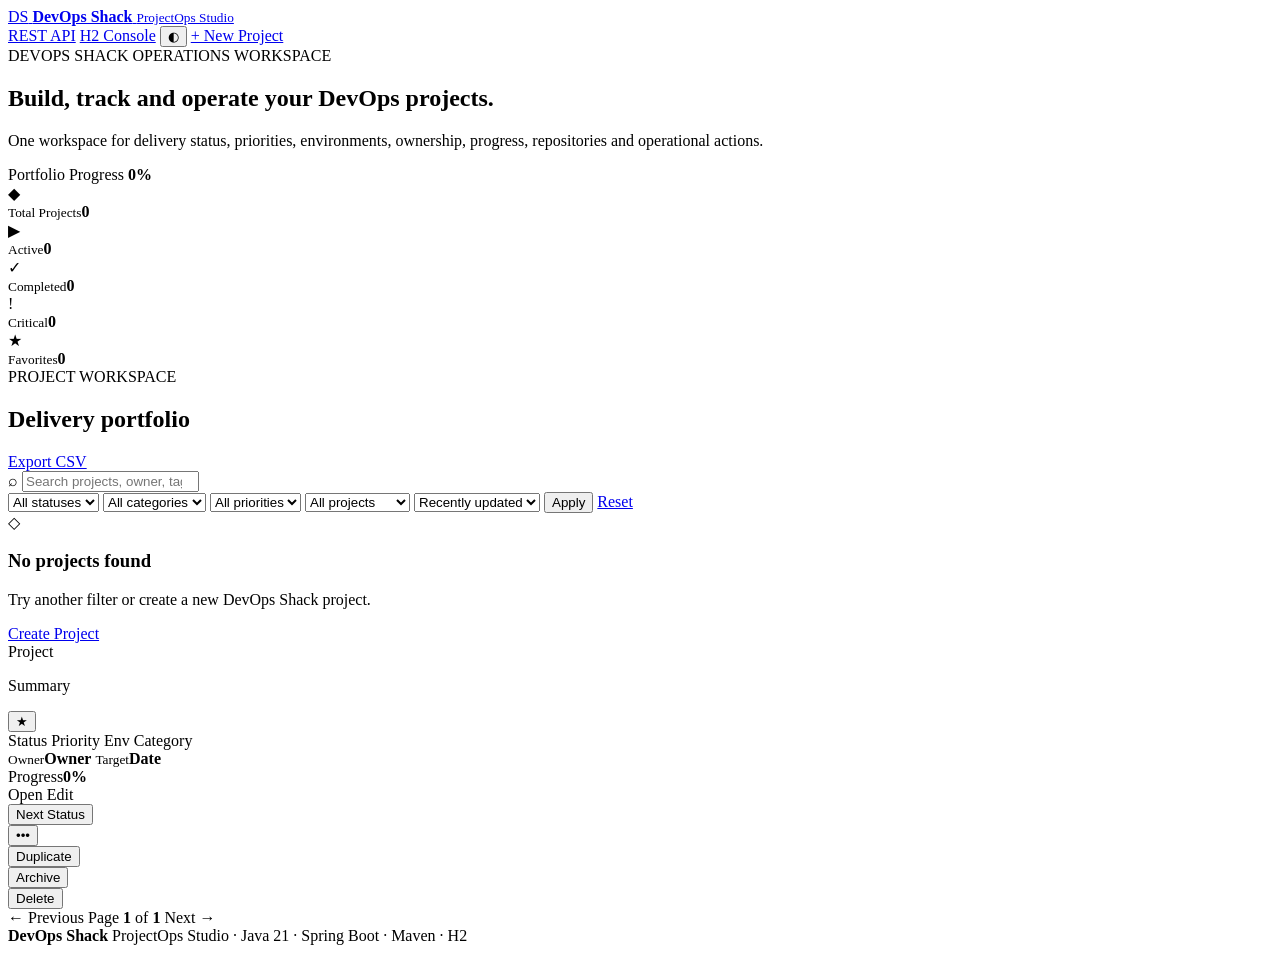
<file: src/main/resources/templates/index.html>
<!DOCTYPE html>
<html lang="en" xmlns:th="http://www.thymeleaf.org">
<head>
    <meta charset="UTF-8">
    <meta name="viewport" content="width=device-width, initial-scale=1.0">
    <title>DevOps Shack ProjectOps Studio</title>
    <link rel="preconnect" href="https://fonts.googleapis.com">
    <link rel="preconnect" href="https://fonts.gstatic.com" crossorigin>
    <link href="https://fonts.googleapis.com/css2?family=Inter:wght@400;500;600;700;800&family=Space+Grotesk:wght@600;700&display=swap" rel="stylesheet">
    <link rel="stylesheet" th:href="@{/css/app.css}">
</head>
<body>
<div class="app-shell">
    <header class="topbar">
        <a href="/" class="brand">
            <span class="brand-mark">DS</span>
            <span>
                <strong>DevOps Shack</strong>
                <small>ProjectOps Studio</small>
            </span>
        </a>
        <nav class="top-actions">
            <a class="ghost-btn" href="/api/projects" target="_blank">REST API</a>
            <a class="ghost-btn" href="/h2-console" target="_blank">H2 Console</a>
            <button class="icon-btn" type="button" id="themeToggle" aria-label="Toggle theme">◐</button>
            <a class="primary-btn" href="/projects/new">+ New Project</a>
        </nav>
    </header>

    <main class="page-wrap">
        <section class="hero-panel">
            <div>
                <span class="eyebrow">DEVOPS SHACK OPERATIONS WORKSPACE</span>
                <h1>Build, track and operate your <span>DevOps projects</span>.</h1>
                <p>One workspace for delivery status, priorities, environments, ownership, progress, repositories and operational actions.</p>
            </div>
            <div class="hero-score">
                <span>Portfolio Progress</span>
                <strong th:text="${stats.averageProgress + '%'}">0%</strong>
                <div class="progress-track large"><div class="progress-fill" th:style="'width:' + ${stats.averageProgress} + '%' "></div></div>
            </div>
        </section>

        <div th:if="${success}" class="toast success" th:text="${success}"></div>

        <section class="metric-grid">
            <article class="metric-card">
                <span class="metric-icon orange">◆</span>
                <div><small>Total Projects</small><strong th:text="${stats.total}">0</strong></div>
            </article>
            <article class="metric-card">
                <span class="metric-icon cyan">▶</span>
                <div><small>Active</small><strong th:text="${stats.active}">0</strong></div>
            </article>
            <article class="metric-card">
                <span class="metric-icon green">✓</span>
                <div><small>Completed</small><strong th:text="${stats.completed}">0</strong></div>
            </article>
            <article class="metric-card">
                <span class="metric-icon red">!</span>
                <div><small>Critical</small><strong th:text="${stats.critical}">0</strong></div>
            </article>
            <article class="metric-card">
                <span class="metric-icon purple">★</span>
                <div><small>Favorites</small><strong th:text="${stats.favorites}">0</strong></div>
            </article>
        </section>

        <section class="workspace-card">
            <div class="section-head">
                <div>
                    <span class="eyebrow">PROJECT WORKSPACE</span>
                    <h2>Delivery portfolio</h2>
                </div>
                <a class="secondary-btn" href="/projects/export.csv">Export CSV</a>
            </div>

            <form class="filter-grid" method="get" action="/projects">
                <div class="search-field">
                    <span>⌕</span>
                    <input type="search" name="q" th:value="${q}" placeholder="Search projects, owner, tags...">
                </div>
                <select name="status">
                    <option value="">All statuses</option>
                    <option th:each="s : ${statuses}" th:value="${s}" th:text="${s.label}" th:selected="${selectedStatus == s}"></option>
                </select>
                <select name="category">
                    <option value="">All categories</option>
                    <option th:each="c : ${categories}" th:value="${c}" th:text="${c.label}" th:selected="${selectedCategory == c}"></option>
                </select>
                <select name="priority">
                    <option value="">All priorities</option>
                    <option th:each="p : ${priorities}" th:value="${p}" th:text="${p.label}" th:selected="${selectedPriority == p}"></option>
                </select>
                <select name="favorite">
                    <option value="">All projects</option>
                    <option value="true" th:selected="${favorite == true}">Favorites only</option>
                    <option value="false" th:selected="${favorite == false}">Non-favorites</option>
                </select>
                <select name="sort">
                    <option value="updated" th:selected="${sort == 'updated'}">Recently updated</option>
                    <option value="created" th:selected="${sort == 'created'}">Recently created</option>
                    <option value="name" th:selected="${sort == 'name'}">Name A-Z</option>
                    <option value="progress" th:selected="${sort == 'progress'}">Highest progress</option>
                    <option value="priority" th:selected="${sort == 'priority'}">Priority</option>
                </select>
                <button class="primary-btn filter-btn" type="submit">Apply</button>
                <a class="link-btn" href="/projects">Reset</a>
            </form>

            <div th:if="${projects.empty}" class="empty-state">
                <div class="empty-icon">◇</div>
                <h3>No projects found</h3>
                <p>Try another filter or create a new DevOps Shack project.</p>
                <a class="primary-btn" href="/projects/new">Create Project</a>
            </div>

            <div class="project-grid" th:unless="${projects.empty}">
                <article class="project-card" th:each="project : ${projects.content}">
                    <div class="project-card-top">
                        <div class="project-title-wrap">
                            <span class="category-dot"></span>
                            <div>
                                <a th:href="@{'/projects/' + ${project.id}}" class="project-title" th:text="${project.name}">Project</a>
                                <p th:text="${project.summary}">Summary</p>
                            </div>
                        </div>
                        <form th:action="@{'/projects/' + ${project.id} + '/favorite'}" method="post">
                            <button class="favorite-btn" th:classappend="${project.favorite} ? ' active' : ''" type="submit" title="Toggle favorite">★</button>
                        </form>
                    </div>

                    <div class="badge-row">
                        <span class="badge" th:classappend="' status-' + ${#strings.toLowerCase(project.status.name())}" th:text="${project.status.label}">Status</span>
                        <span class="badge priority" th:classappend="' priority-' + ${#strings.toLowerCase(project.priority.name())}" th:text="${project.priority.label}">Priority</span>
                        <span class="badge neutral" th:text="${project.environment.label}">Env</span>
                        <span class="badge neutral" th:text="${project.category.label}">Category</span>
                    </div>

                    <div class="project-meta">
                        <span><small>Owner</small><strong th:text="${project.owner}">Owner</strong></span>
                        <span><small>Target</small><strong th:text="${project.targetDate != null ? #temporals.format(project.targetDate, 'dd MMM yyyy') : 'Not set'}">Date</strong></span>
                    </div>

                    <div class="progress-box">
                        <div class="progress-label"><span>Progress</span><strong th:text="${project.progress + '%'}">0%</strong></div>
                        <div class="progress-track"><div class="progress-fill" th:style="'width:' + ${project.progress} + '%' "></div></div>
                    </div>

                    <div class="card-actions">
                        <a class="small-btn" th:href="@{'/projects/' + ${project.id}}">Open</a>
                        <a class="small-btn" th:href="@{'/projects/' + ${project.id} + '/edit'}">Edit</a>
                        <form th:action="@{'/projects/' + ${project.id} + '/status'}" method="post">
                            <button class="small-btn" type="submit">Next Status</button>
                        </form>
                        <div class="menu-wrap">
                            <button class="small-btn menu-trigger" type="button">•••</button>
                            <div class="action-menu">
                                <form th:action="@{'/projects/' + ${project.id} + '/duplicate'}" method="post"><button type="submit">Duplicate</button></form>
                                <form th:action="@{'/projects/' + ${project.id} + '/archive'}" method="post"><button type="submit">Archive</button></form>
                                <form th:action="@{'/projects/' + ${project.id} + '/delete'}" method="post" onsubmit="return confirm('Delete this project permanently?')"><button class="danger-text" type="submit">Delete</button></form>
                            </div>
                        </div>
                    </div>
                </article>
            </div>

            <div class="pagination" th:if="${projects.totalPages > 1}">
                <a th:classappend="${projects.first} ? ' disabled' : ''"
                   th:href="@{/projects(page=${projects.number - 1},q=${q},status=${selectedStatus},category=${selectedCategory},priority=${selectedPriority},favorite=${favorite},sort=${sort})}">← Previous</a>
                <span>Page <strong th:text="${projects.number + 1}">1</strong> of <strong th:text="${projects.totalPages}">1</strong></span>
                <a th:classappend="${projects.last} ? ' disabled' : ''"
                   th:href="@{/projects(page=${projects.number + 1},q=${q},status=${selectedStatus},category=${selectedCategory},priority=${selectedPriority},favorite=${favorite},sort=${sort})}">Next →</a>
            </div>
        </section>
    </main>

    <footer class="footer">
        <strong>DevOps Shack</strong> ProjectOps Studio · Java 21 · Spring Boot · Maven · H2
    </footer>
</div>
<script th:src="@{/js/app.js}"></script>
</body>
</html>
</file>
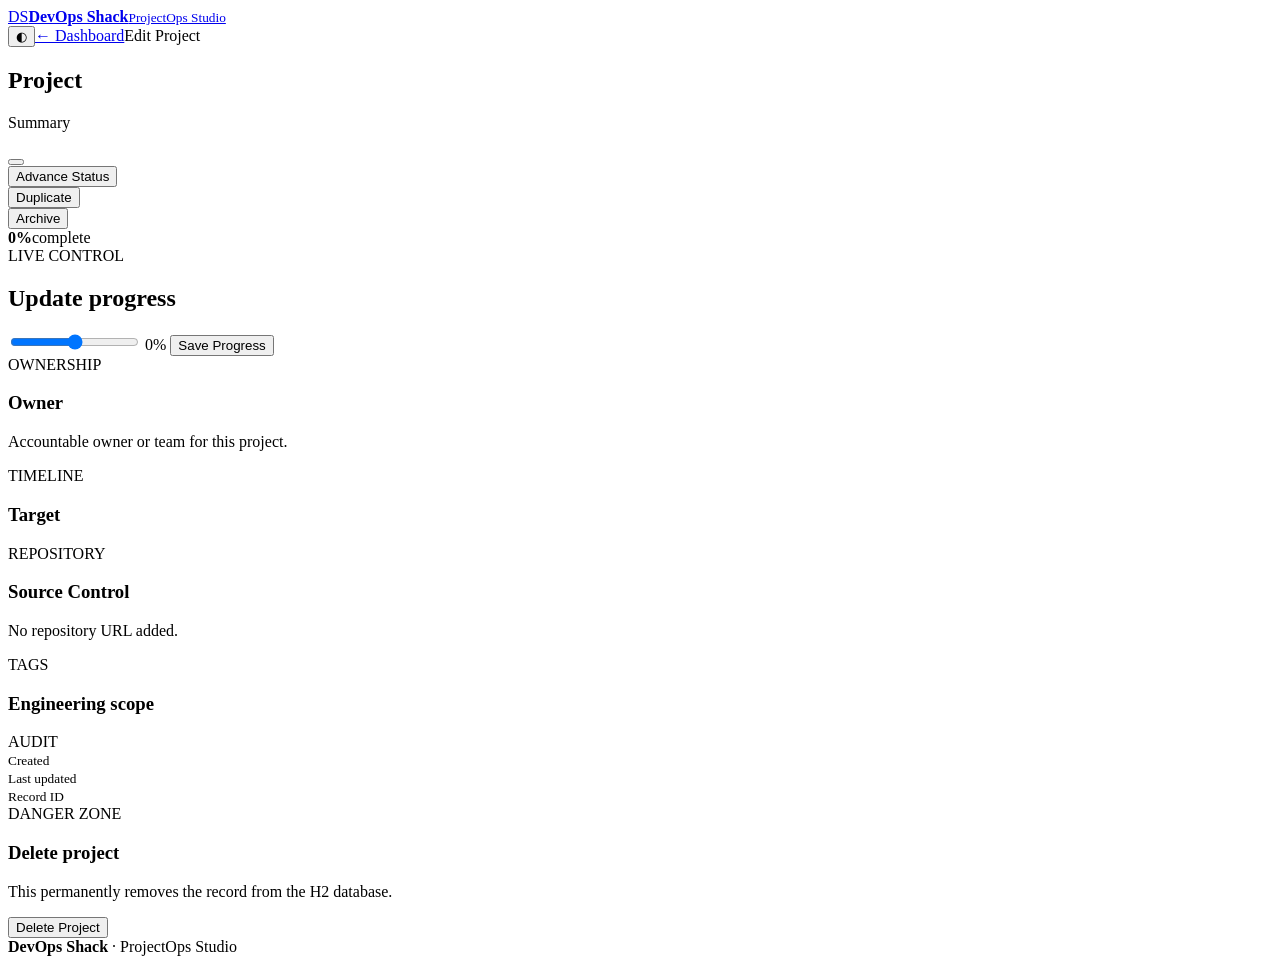
<file: src/main/resources/templates/project-details.html>
<!DOCTYPE html>
<html lang="en" xmlns:th="http://www.thymeleaf.org">
<head>
    <meta charset="UTF-8">
    <meta name="viewport" content="width=device-width, initial-scale=1.0">
    <title th:text="${project.name} + ' · DevOps Shack ProjectOps Studio'">Project</title>
    <link rel="preconnect" href="https://fonts.googleapis.com">
    <link rel="preconnect" href="https://fonts.gstatic.com" crossorigin>
    <link href="https://fonts.googleapis.com/css2?family=Inter:wght@400;500;600;700;800&family=Space+Grotesk:wght@600;700&display=swap" rel="stylesheet">
    <link rel="stylesheet" th:href="@{/css/app.css}">
</head>
<body>
<div class="app-shell">
    <header class="topbar">
        <a href="/" class="brand"><span class="brand-mark">DS</span><span><strong>DevOps Shack</strong><small>ProjectOps Studio</small></span></a>
        <nav class="top-actions"><button class="icon-btn" type="button" id="themeToggle">◐</button><a class="ghost-btn" href="/projects">← Dashboard</a><a class="primary-btn" th:href="@{'/projects/' + ${project.id} + '/edit'}">Edit Project</a></nav>
    </header>

    <main class="page-wrap">
        <div th:if="${success}" class="toast success" th:text="${success}"></div>
        <section class="detail-hero">
            <div class="detail-main">
                <div class="badge-row">
                    <span class="badge" th:classappend="' status-' + ${#strings.toLowerCase(project.status.name())}" th:text="${project.status.label}"></span>
                    <span class="badge priority" th:classappend="' priority-' + ${#strings.toLowerCase(project.priority.name())}" th:text="${project.priority.label}"></span>
                    <span class="badge neutral" th:text="${project.environment.label}"></span>
                    <span class="badge neutral" th:text="${project.category.label}"></span>
                </div>
                <h1 th:text="${project.name}">Project</h1>
                <p th:text="${project.summary}">Summary</p>
                <div class="detail-actions">
                    <form th:action="@{'/projects/' + ${project.id} + '/favorite'}" method="post"><button class="secondary-btn" type="submit" th:text="${project.favorite ? '★ Favorited' : '☆ Add Favorite'}"></button></form>
                    <form th:action="@{'/projects/' + ${project.id} + '/status'}" method="post"><button class="secondary-btn" type="submit">Advance Status</button></form>
                    <form th:action="@{'/projects/' + ${project.id} + '/duplicate'}" method="post"><button class="secondary-btn" type="submit">Duplicate</button></form>
                    <form th:action="@{'/projects/' + ${project.id} + '/archive'}" method="post"><button class="secondary-btn" type="submit">Archive</button></form>
                </div>
            </div>
            <div class="progress-orb" th:style="'--progress:' + ${project.progress}">
                <div><strong th:text="${project.progress + '%'}">0%</strong><span>complete</span></div>
            </div>
        </section>

        <section class="detail-grid">
            <article class="info-card wide">
                <div class="section-head"><div><span class="eyebrow">LIVE CONTROL</span><h2>Update progress</h2></div></div>
                <form class="progress-form" th:action="@{'/projects/' + ${project.id} + '/progress'}" method="post">
                    <input type="range" name="progress" min="0" max="100" th:value="${project.progress}" id="progressRange">
                    <output id="progressOutput" th:text="${project.progress + '%'}">0%</output>
                    <button class="primary-btn" type="submit">Save Progress</button>
                </form>
            </article>

            <article class="info-card">
                <span class="eyebrow">OWNERSHIP</span>
                <h3 th:text="${project.owner}">Owner</h3>
                <p>Accountable owner or team for this project.</p>
            </article>
            <article class="info-card">
                <span class="eyebrow">TIMELINE</span>
                <h3 th:text="${project.targetDate != null ? #temporals.format(project.targetDate, 'dd MMM yyyy') : 'No target date'}">Target</h3>
                <p th:text="${project.startDate != null ? 'Started ' + #temporals.format(project.startDate, 'dd MMM yyyy') : 'Start date not set'}"></p>
            </article>
            <article class="info-card">
                <span class="eyebrow">REPOSITORY</span>
                <h3>Source Control</h3>
                <a th:if="${project.repoUrl != null and !project.repoUrl.isBlank()}" th:href="${project.repoUrl}" target="_blank" class="text-link" th:text="${project.repoUrl}"></a>
                <p th:unless="${project.repoUrl != null and !project.repoUrl.isBlank()}">No repository URL added.</p>
            </article>
            <article class="info-card">
                <span class="eyebrow">TAGS</span>
                <h3>Engineering scope</h3>
                <p th:text="${project.tags != null and !project.tags.isBlank() ? project.tags : 'No tags added.'}"></p>
            </article>
            <article class="info-card wide">
                <span class="eyebrow">AUDIT</span>
                <div class="audit-grid">
                    <div><small>Created</small><strong th:text="${#temporals.format(project.createdAt, 'dd MMM yyyy · HH:mm')}"></strong></div>
                    <div><small>Last updated</small><strong th:text="${#temporals.format(project.updatedAt, 'dd MMM yyyy · HH:mm')}"></strong></div>
                    <div><small>Record ID</small><strong th:text="${'#DS-' + project.id}"></strong></div>
                </div>
            </article>
        </section>

        <section class="danger-zone">
            <div><span class="eyebrow">DANGER ZONE</span><h3>Delete project</h3><p>This permanently removes the record from the H2 database.</p></div>
            <form th:action="@{'/projects/' + ${project.id} + '/delete'}" method="post" onsubmit="return confirm('Delete this project permanently?')"><button class="danger-btn" type="submit">Delete Project</button></form>
        </section>
    </main>
    <footer class="footer"><strong>DevOps Shack</strong> · ProjectOps Studio</footer>
</div>
<script th:src="@{/js/app.js}"></script>
</body>
</html>
</file>
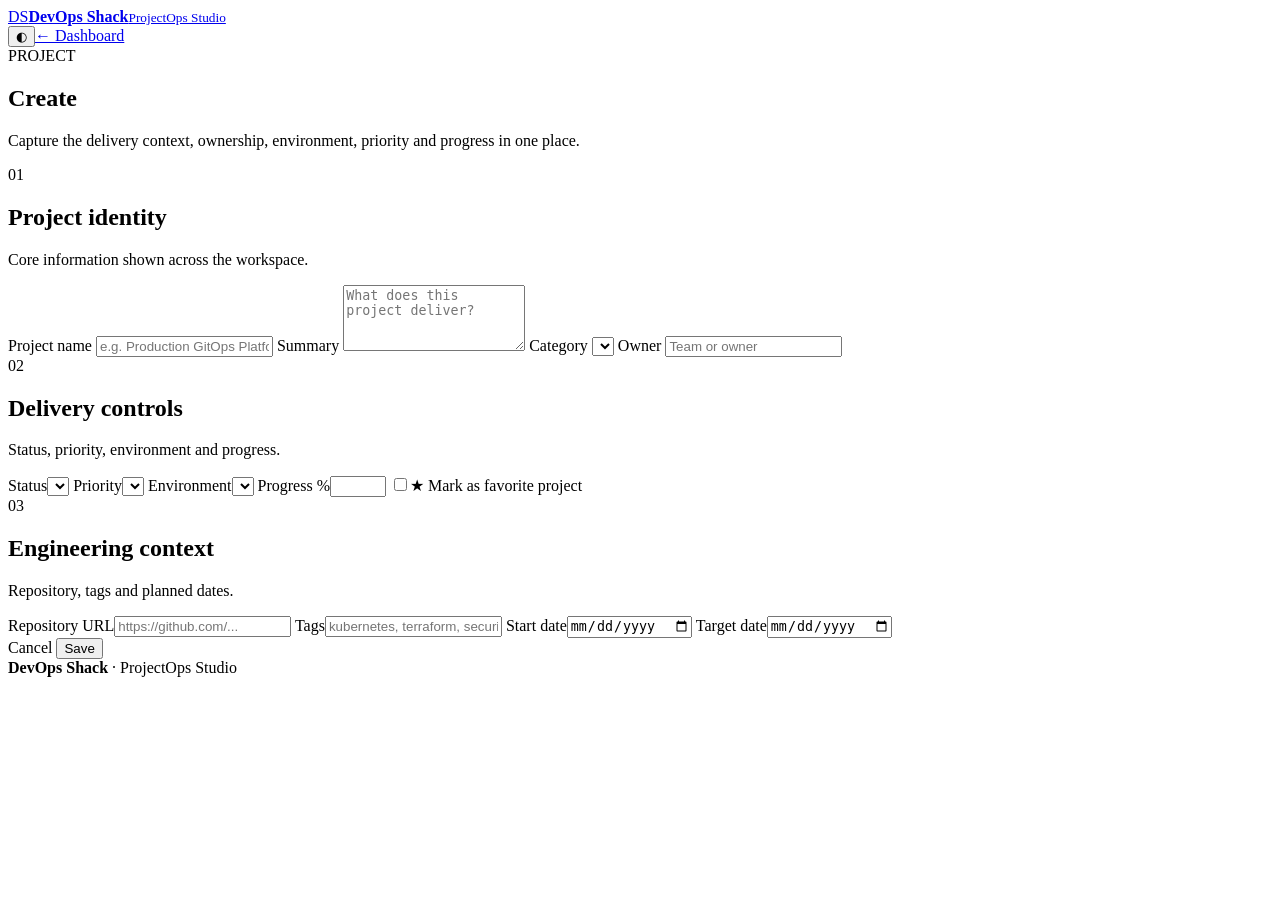
<file: src/main/resources/templates/project-form.html>
<!DOCTYPE html>
<html lang="en" xmlns:th="http://www.thymeleaf.org">
<head>
    <meta charset="UTF-8">
    <meta name="viewport" content="width=device-width, initial-scale=1.0">
    <title th:text="${(editing ? 'Edit Project' : 'New Project') + ' · DevOps Shack ProjectOps Studio'}">Project Form</title>
    <link rel="preconnect" href="https://fonts.googleapis.com">
    <link rel="preconnect" href="https://fonts.gstatic.com" crossorigin>
    <link href="https://fonts.googleapis.com/css2?family=Inter:wght@400;500;600;700;800&family=Space+Grotesk:wght@600;700&display=swap" rel="stylesheet">
    <link rel="stylesheet" th:href="@{/css/app.css}">
</head>
<body>
<div class="app-shell">
    <header class="topbar">
        <a href="/" class="brand"><span class="brand-mark">DS</span><span><strong>DevOps Shack</strong><small>ProjectOps Studio</small></span></a>
        <nav class="top-actions"><button class="icon-btn" type="button" id="themeToggle">◐</button><a class="ghost-btn" href="/projects">← Dashboard</a></nav>
    </header>

    <main class="page-wrap narrow">
        <section class="form-hero">
            <span class="eyebrow" th:text="${editing ? 'UPDATE PROJECT' : 'CREATE PROJECT'}">PROJECT</span>
            <h1 th:text="${editing ? 'Edit DevOps Shack project' : 'Create a DevOps Shack project'}">Create</h1>
            <p>Capture the delivery context, ownership, environment, priority and progress in one place.</p>
        </section>

        <form class="form-card" th:object="${project}" th:action="${editing ? '/projects/' + project.id : '/projects'}" method="post">
            <div class="form-section-title"><span>01</span><div><h2>Project identity</h2><p>Core information shown across the workspace.</p></div></div>
            <div class="form-grid two">
                <label class="field span-2">Project name
                    <input type="text" th:field="*{name}" placeholder="e.g. Production GitOps Platform">
                    <small class="error" th:if="${#fields.hasErrors('name')}" th:errors="*{name}"></small>
                </label>
                <label class="field span-2">Summary
                    <textarea th:field="*{summary}" rows="4" placeholder="What does this project deliver?"></textarea>
                    <small class="error" th:if="${#fields.hasErrors('summary')}" th:errors="*{summary}"></small>
                </label>
                <label class="field">Category
                    <select th:field="*{category}"><option th:each="c : ${categories}" th:value="${c}" th:text="${c.label}"></option></select>
                </label>
                <label class="field">Owner
                    <input type="text" th:field="*{owner}" placeholder="Team or owner">
                    <small class="error" th:if="${#fields.hasErrors('owner')}" th:errors="*{owner}"></small>
                </label>
            </div>

            <div class="form-section-title"><span>02</span><div><h2>Delivery controls</h2><p>Status, priority, environment and progress.</p></div></div>
            <div class="form-grid four">
                <label class="field">Status<select th:field="*{status}"><option th:each="s : ${statuses}" th:value="${s}" th:text="${s.label}"></option></select></label>
                <label class="field">Priority<select th:field="*{priority}"><option th:each="p : ${priorities}" th:value="${p}" th:text="${p.label}"></option></select></label>
                <label class="field">Environment<select th:field="*{environment}"><option th:each="e : ${environments}" th:value="${e}" th:text="${e.label}"></option></select></label>
                <label class="field">Progress %<input type="number" min="0" max="100" th:field="*{progress}"></label>
                <label class="check-field span-2"><input type="checkbox" th:field="*{favorite}"><span>★ Mark as favorite project</span></label>
            </div>

            <div class="form-section-title"><span>03</span><div><h2>Engineering context</h2><p>Repository, tags and planned dates.</p></div></div>
            <div class="form-grid two">
                <label class="field span-2">Repository URL<input type="url" th:field="*{repoUrl}" placeholder="https://github.com/..."></label>
                <label class="field span-2">Tags<input type="text" th:field="*{tags}" placeholder="kubernetes, terraform, security, aws"></label>
                <label class="field">Start date<input type="date" th:field="*{startDate}"></label>
                <label class="field">Target date<input type="date" th:field="*{targetDate}"></label>
            </div>

            <div class="form-actions">
                <a class="ghost-btn" th:href="${editing ? '/projects/' + project.id : '/projects'}">Cancel</a>
                <button class="primary-btn" type="submit" th:text="${editing ? 'Save Changes' : 'Create Project'}">Save</button>
            </div>
        </form>
    </main>
    <footer class="footer"><strong>DevOps Shack</strong> · ProjectOps Studio</footer>
</div>
<script th:src="@{/js/app.js}"></script>
</body>
</html>
</file>
